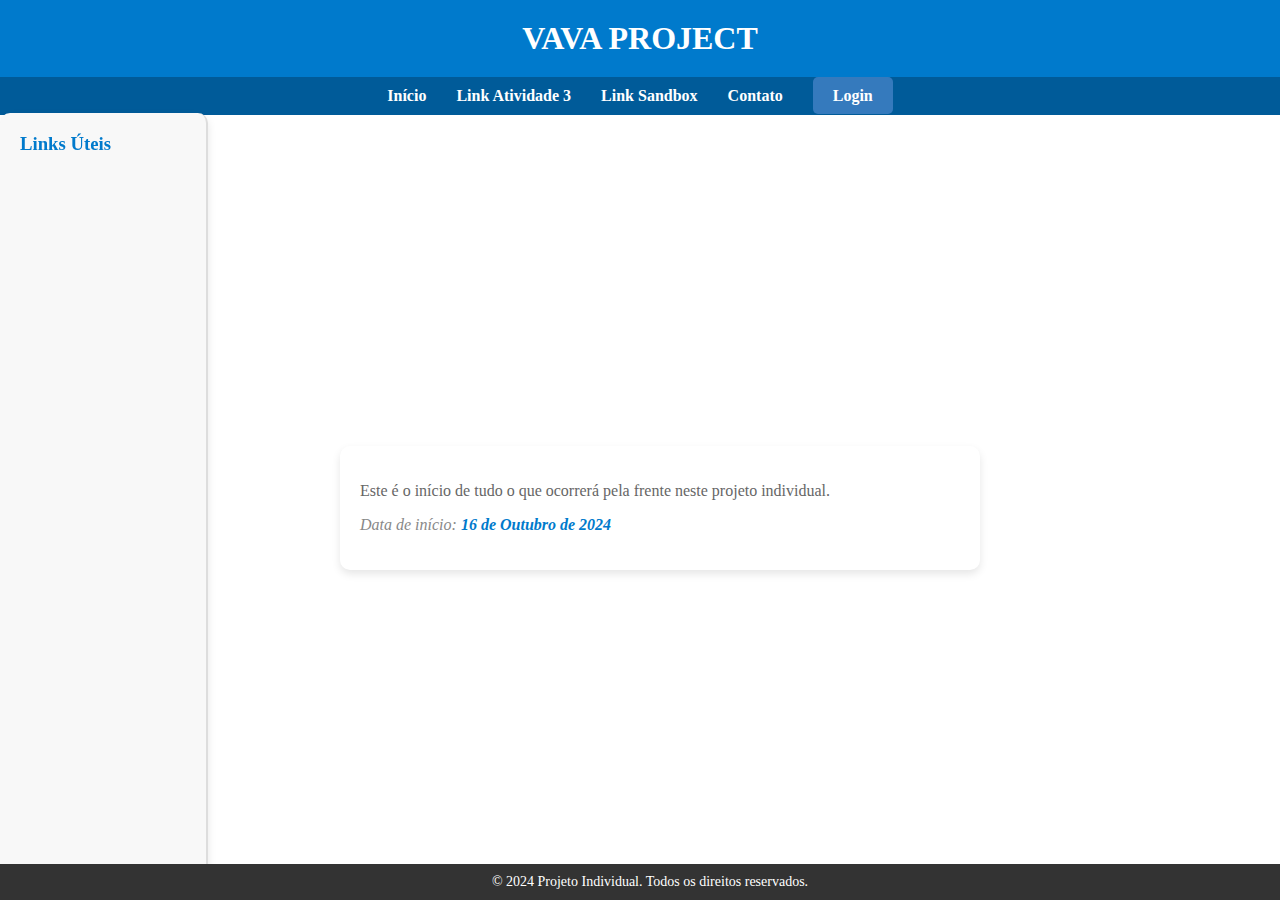
<file: infrastructure/pages/index.html>
<!DOCTYPE html>
<html lang="pt-BR">

<head>
    <meta charset="UTF-8">
    <meta name="viewport" content="width=device-width, initial-scale=1.0">
    <title>Início do Projeto</title>

    <link rel="shortcut icon" href="../assets/images/favicon.ico" type="image/x-icon">
    <link rel="stylesheet" href="../assets/css/index.css">
    <!--Link para o arquivo CSS externo -->
</head>

<body>
    <!-- Cabeçalho da página -->
    <header>
        <div class="header-container">
            <h1>VAVA PROJECT</h1>

        </div>
    </header>

    <!-- Navegação principaal -->
    <nav class="main-navigation">
        <ul>
            <li><a href="#inicio">Início</a></li>
            <li> <a href="./atividade-3.html">Link Atividade 3</a></li>
            <li><a href="./sandbox.html">Link Sandbox</a> </li>
            <li><a href="#contato">Contato</a></li>
            <li> <a href="../register/login.html" class="login-link">Login</a></li>
        </ul>
    </nav>

    <!-- Conteúdo principal da páginaa -->
    <main>
        <div class="main-container">
            <!-- Artigos e conteúdos -->
            <article class="content">
                <p class="intro-text">Este é o início de tudo o que ocorrerá pela frente neste projeto individual.</p>
                <p class="date">Data de início: <span class="highlight">16 de Outubro de 2024</span></p>
            </article>
        </div>

        <!-- Barra lateral -->
        <aside>
            <div class="aside-container">
                <h3>Links Úteis</h3>

            </div>
        </aside>
    </main>

    <!-- Rodapé da página -->
    <footer>
        <div class="footer-container">
            <p>&copy; 2024 Projeto Individual. Todos os direitos reservados.</p>
        </div>
    </footer>
</body>

</html>
</file>
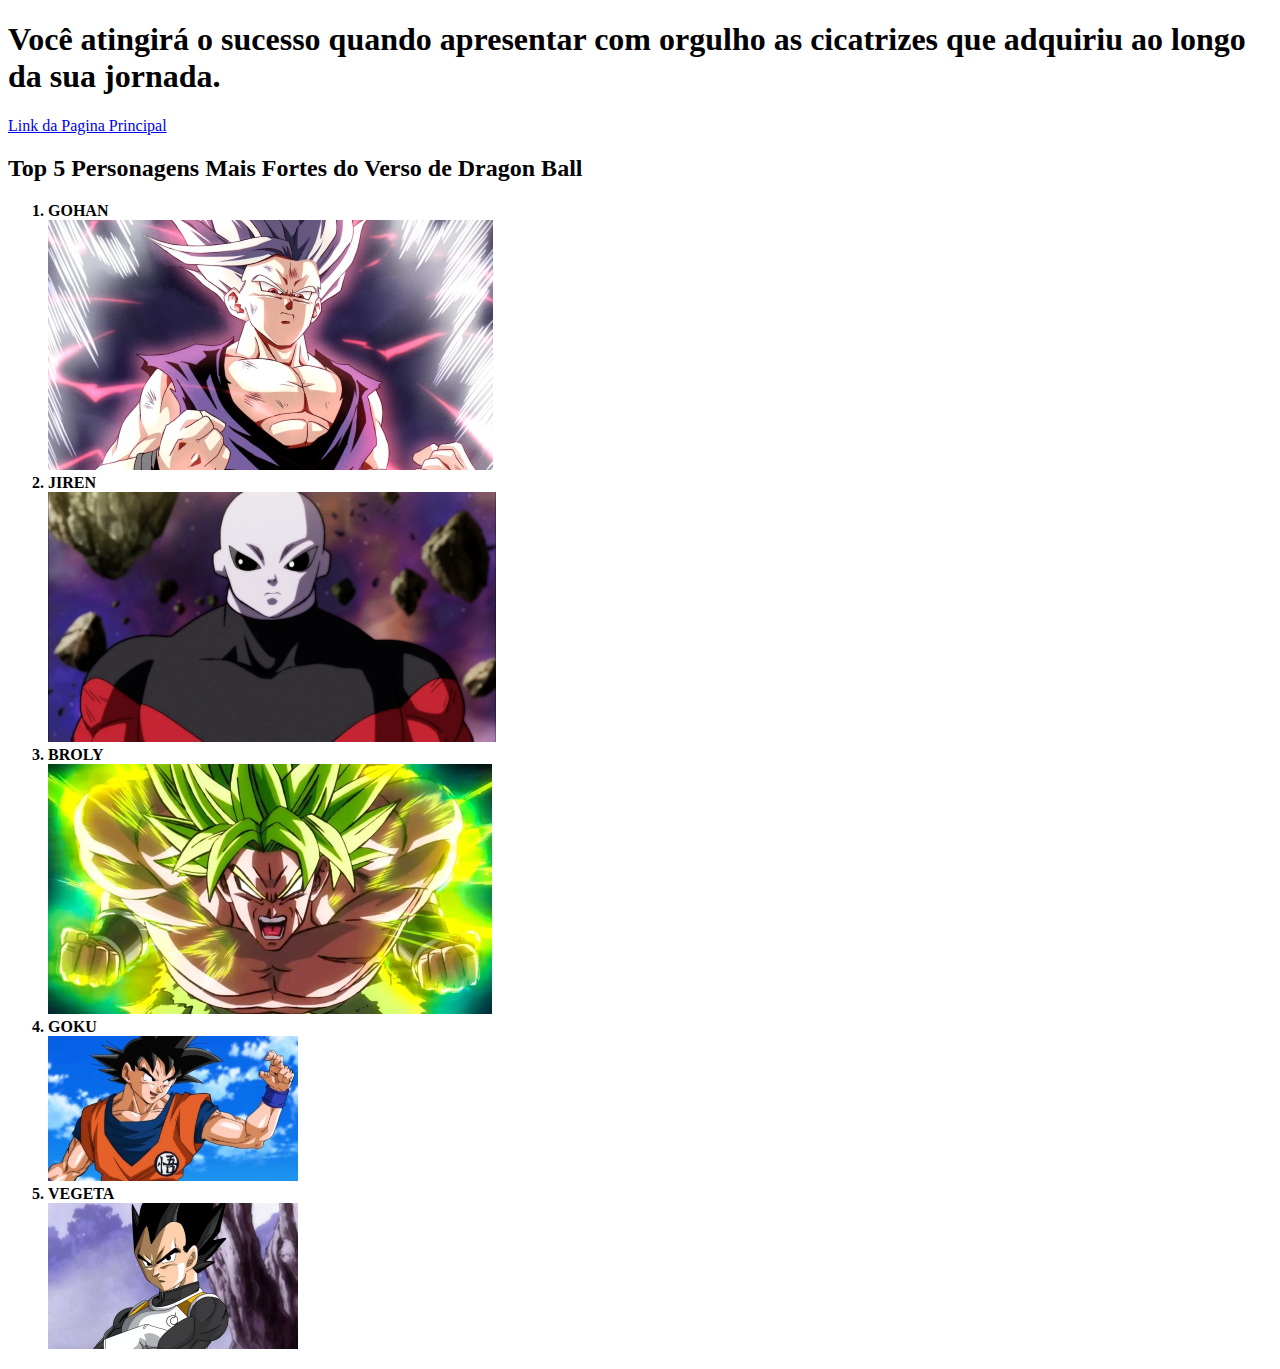
<file: infrastructure/pages/atividade-3.html>
<!DOCTYPE html>
<html lang="pt-BR">
<!-- Declaração do tipo de documento e idioma como inglês. -->

<head>
    <meta charset="UTF-8">
    <!--Define o conjunto de caracteres da página como UTF-8, que suporta uma ampla gama de caracteres. -->

    <meta name="viewport" content="width=device-width, initial-scale=1.0">
    <!-- Define a largura da páginaa para ser igual à largura da tela do dispositivo e escala inicial de 1.0. Importante para responsividade em dispositivos móveis. -->

    <title>Document</title>
    <!-- Este título será mostrado na aba do navegador. -->

    <title>Atividade 3 do projeto!</title>
    <!-- Título da página, exibido na aba do navegador. Apenas o segundo título será usado, então o primeiro é redundante. -->

    <!-- Link para o favicon do site -->
    <link rel="shortcut icon" href="../assets/images/favicon.ico" type="image/x-icon">
    <!-- Link para o ícone do site, conhecido como favicon, que será exibido na aba do navegador. -->

</head>

<body>
    <!-- Início d corpo da página -->

    <h1>Você atingirá o sucesso quando apresentar com orgulho as cicatrizes que adquiriu ao longo da sua jornada.</h1>
    <!-- Cabeçalho principal da página com uma mensagem motivacional. -->

    <a href="./index.html">Link da Pagina Principal</a>
    <!-- Link que leva o usuário à página principal. -->

    <h2>Top 5 Personagens Mais Fortes do Verso de Dragon Ball</h2>
    <!-- Cabeçalho menor introduzindo a lista de personagens mais fortes. -->

    <ol>
        <!-- Início de uma lista ordenada (numerada) dos personagens. -->

        <strong>
            <!-- O texto dentro dessa tag ficará em negrito, embora esta tag seja usada de forma não ideal para listas e imagens. -->

            <li>GOHAN</li>
            <!-- Primeiro item da lista, GOHAN. -->
            <img src="../assets/images/gohan.png">
            <!-- Imagem associada a GOHAN, com caminho relativo. -->

            <li>JIREN</li>
            <!-- Segundo item da lista, JIREN. -->
            <img src="../assets/images/jiren.png">
            <!-- Imagem associada a JIREN. -->

            <li>BROLY</li>
            <!-- Terceiro item da lista, BROLY. -->
            <img src="../assets/images/broly.png">
            <!-- Imagem associada a BROLY. -->

            <li>GOKU</li>
            <!-- Quarto item da lista, GOKU. -->
            <img src="../assets/images/goku.png">
            <!-- Imagem associada a GOKU. -->

            <li>VEGETA</li>
            <!-- Quinto item da lista, VEGETA. -->
            <img src="../assets/images/vegeta.png">
            <!-- Imagem associada a VEGETA. -->

        </strong>
        <!-- Fim da tag de negrito que afeta toda a lista. -->

    </ol>
    <!-- Fim da lista ordenada. -->

</body>

</html>
</file>
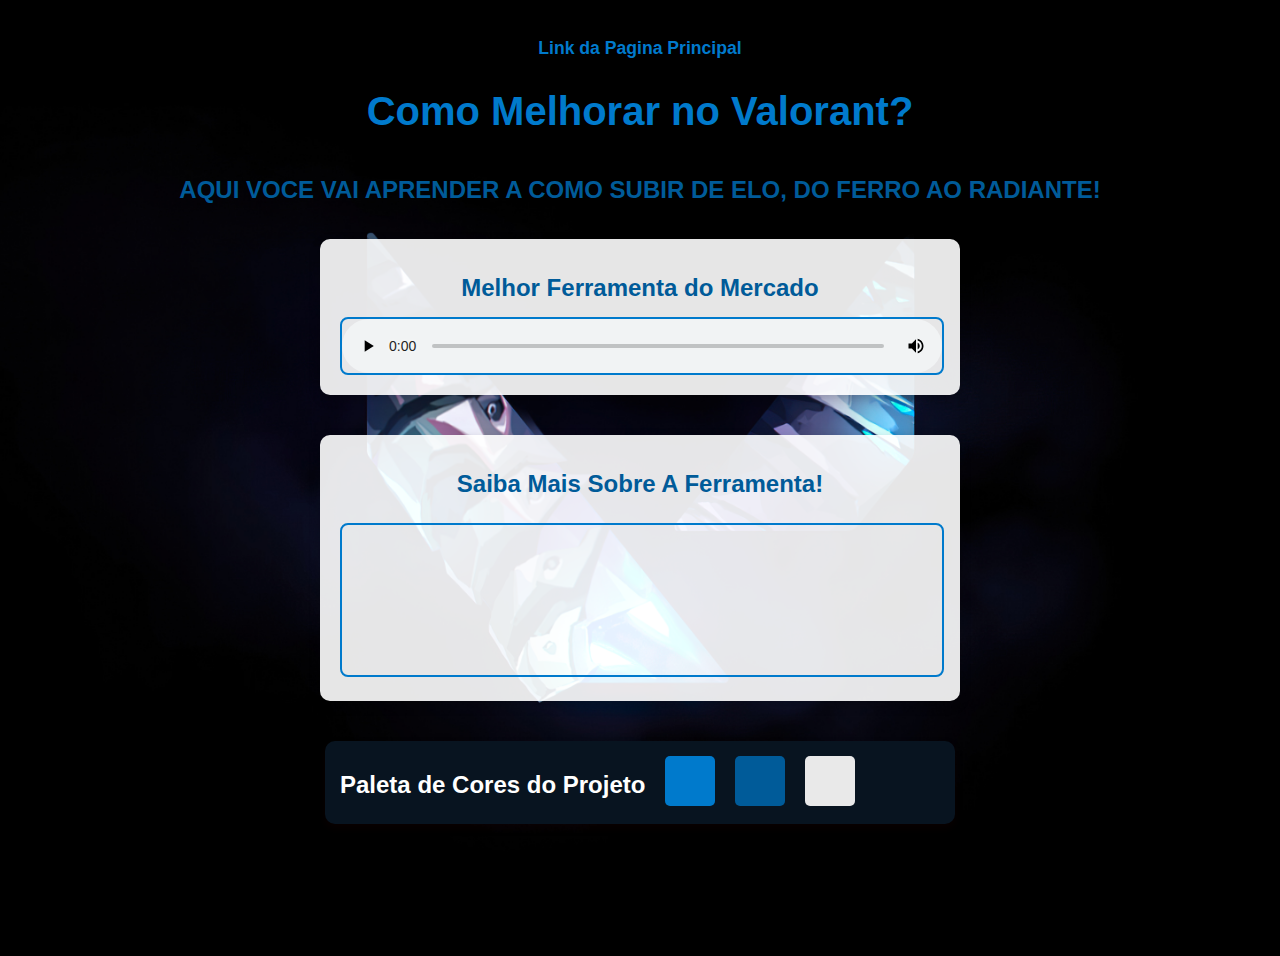
<file: infrastructure/pages/sandbox.html>
<!DOCTYPE html>
<html lang="pt-BR">

<head>
    <meta charset="UTF-8">
    <meta name="viewport" content="width=device-width, initial-scale=1.0">
    <title>Sandbox</title>
    <!-- Link para o  CSS externo -->
    <link rel="stylesheet" href="../assets/css/elements.css">
    <!--Adicionando Favicon-->
    <link rel="shortcut icon" href="../assets/images/favicon.ico" type="image/x-icon">
</head>

<body class="sandbox"> <!--Definindo Sandbox como umaa classe-->
    <a href="./index.html">Link da Pagina Principal</a>
    <h1>Como Melhorar no Valorant?</h1>
    <h2>AQUI VOCE VAI APRENDER A COMO SUBIR DE ELO, DO FERRO AO RADIANTE!</h2>

    <!--Seção de Áudio -->
    <section>
        <h2>Melhor Ferramenta do Mercado</h2>
        <audio controls>
            <source src="../assets/Midia/lupivlr.ogg" type="audio/ogg">
            Seu navegador não suporta o elemento de áudio.
        </audio>
    </section>

    <!-- Seção de Vídeo -->
    <section>
        <h2>Saiba Mais Sobre A Ferramenta!</h2>
        <!--Link do Vídeo Escolhido-->
        <iframe width="800" height="450" src="https://www.youtube.com/embed/g5K5TRSEYd0?si=SAuc6zlEBKlBW2m_"
            title="YouTube video player" frameborder="0"
            allow="accelerometer; autoplay; clipboard-write; encrypted-media; gyroscope; picture-in-picture; web-share"
            referrerpolicy="strict-origin-when-cross-origin" allowfullscreen></iframe>
    </section>

    <!-- Paleta de Cores -->

    <section class="palette">
        <h2>Paleta de Cores do Projeto</h2>
        <div class="palette-color palette-blue-light"></div>
        <div class="palette-color palette-blue-dark"></div>
        <div class="palette-color palette-white"></div>
    </section>

</body>

</html>
</file>
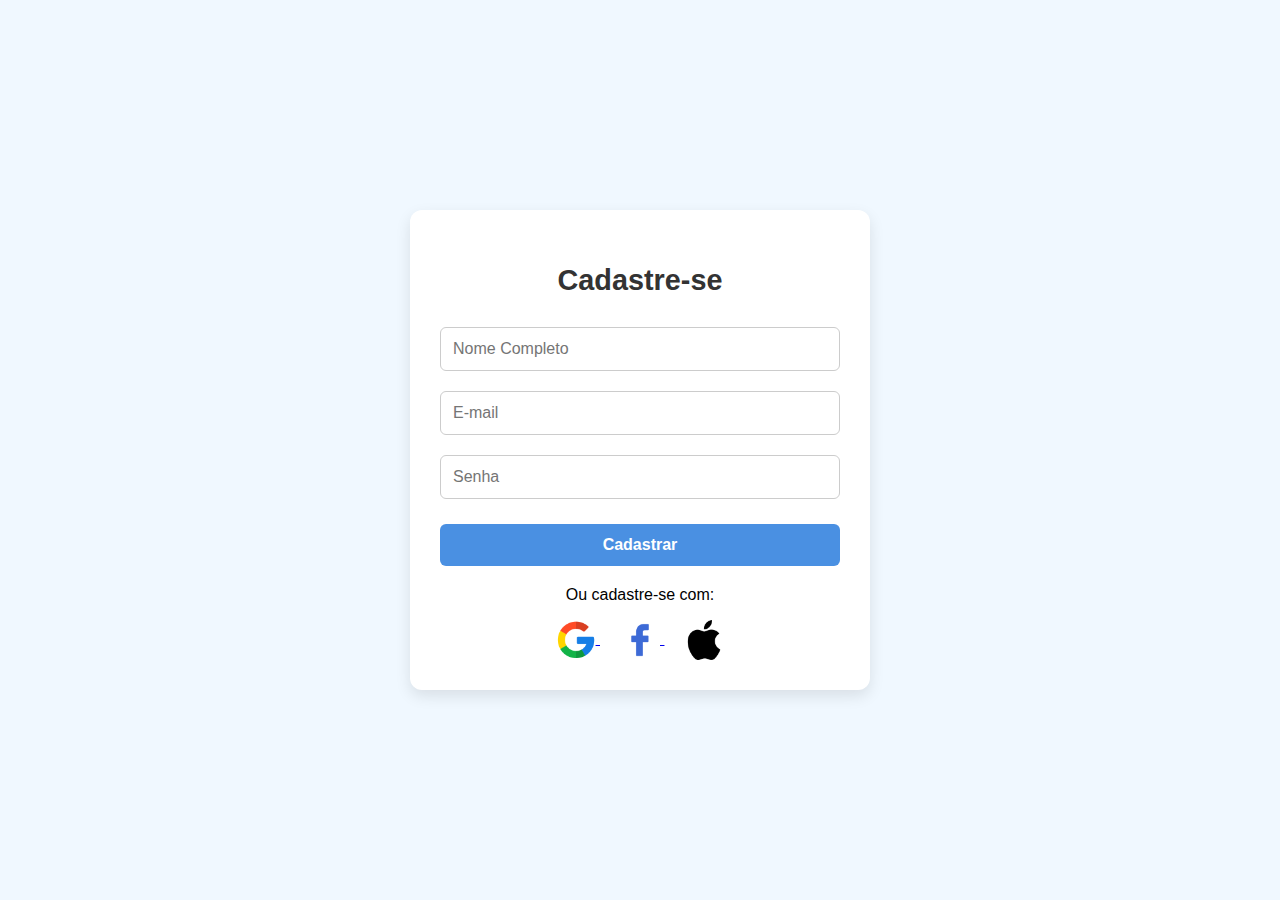
<file: infrastructure/register/cadastro.html>
<!DOCTYPE html>
<html lang="pt-BR"> <!-- Define o idioma da página como Português do Brasil -->

<head>
    <meta charset="UTF-8"> <!-- Define a codificação de caracteres como UTF-8 -->
    <meta name="viewport" content="width=device-width, initial-scale=1.0">
    <!-- Torna a página responsiva para dispositivos móveis -->
    <title>Cadastro</title> <!-- Título da página que aparece na aba do navegador -->
    <link rel="shortcut icon" href="../assets/images/favicon.ico" type="image/x-icon">
    <!-- Ícone que aparece na aba do navegador -->
    <link rel="stylesheet" href="../assets/css/cadastro.css"> <!-- Link para o arquivo CSS que estiliza a página -->
</head>

<body>
    <div class="container"> <!-- Container principal que envolve todo o conteúdo da página -->
        <h2>Cadastre-se</h2> <!-- Título da página -->

        <!-- Formulário de cadastro -->
        <form action="../register/login.html" method="get">
            <!-- Formulário que redireciona para login.html após o envio -->
            <input type="text" placeholder="Nome Completo" required>
            <!-- Campo de entrada para o nome completo, obrigatório -->
            <input type="email" placeholder="E-mail" required>
            <!-- Campo de entrada para o e-mail, obrigatório, com validação de formato de e-mail -->
            <input type="password" placeholder="Senha" required pattern=".{6,18}"
                title="A senha deve ter entre 6 e 18 caracteres."> <!-- Mensagem exibida se a validação falhar -->
            <button type="submit">Cadastrar</button> <!-- Botão de envio do formulário -->
        </form>

        <!-- Seção para login social -->
        <div class="social-login">
            <p>Ou cadastre-se com:</p> <!-- Texto que introduz as opções de login social -->
            <a href="URL_GOOGLE_AUTH"> <!-- Link de autenticação com o Google -->
                <img src="../assets/images/google.png" alt="Cadastro com Google"> <!-- Imagem de login com o Google -->
            </a>
            <a href="URL_FACEBOOK_AUTH"> <!-- Link de autenticação com o Facebook -->
                <img src="../assets/images/facebook.png" alt="Cadastro com Facebook">
                <!-- Imagem de login com o Facebook -->
            </a>
            <a href="URL_APPLE_AUTH"> <!-- Link de autenticação com a Apple -->
                <img src="../assets/images/apple.png" alt="Cadastro com Apple"> <!-- Imagem de login com a Apple -->
            </a>
        </div>
    </div>
</body>

</html>
</file>
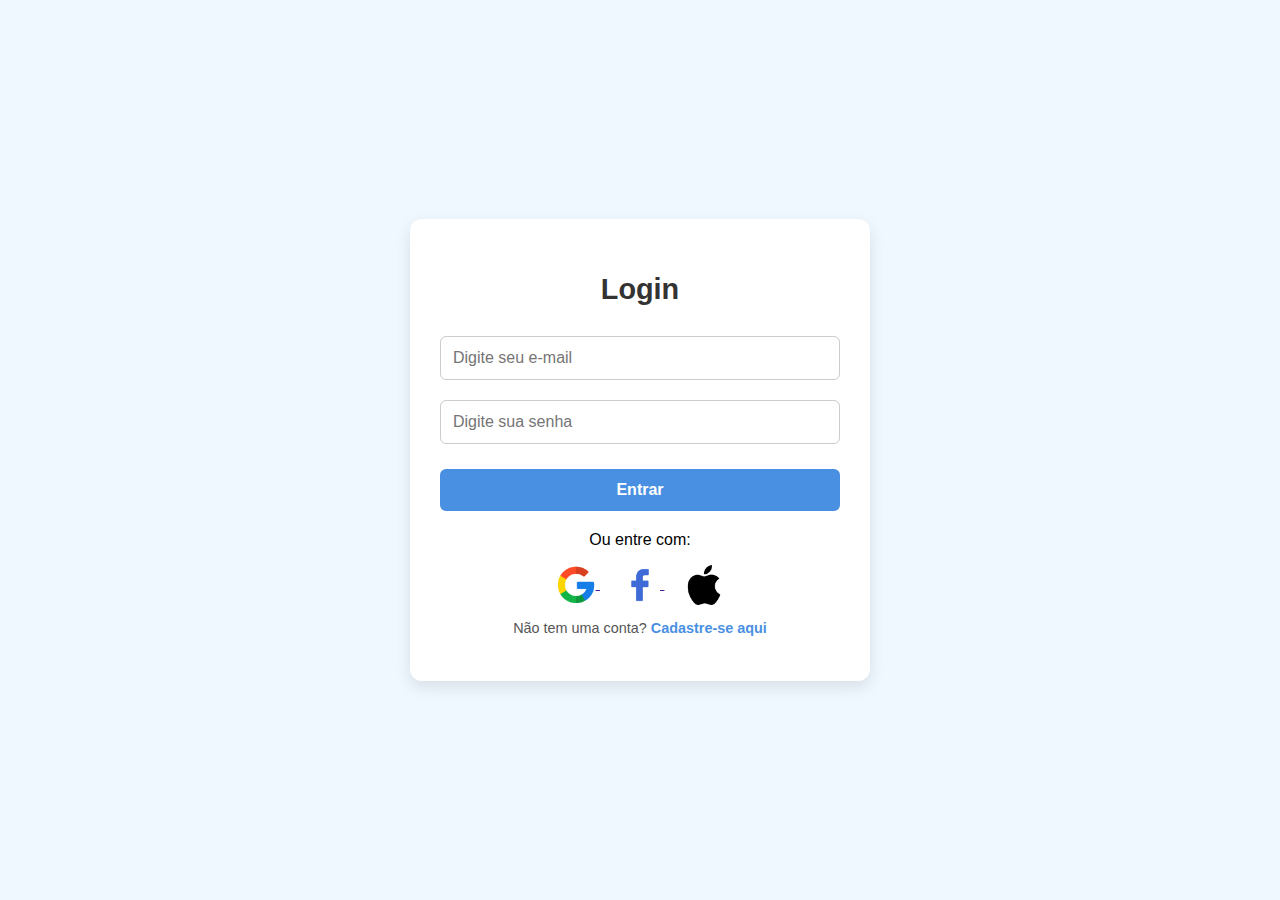
<file: infrastructure/register/login.html>
<!DOCTYPE html>
<html lang="pt-BR"> <!-- Define o idioma da página como Português do Brasil -->

<head>
    <meta charset="UTF-8"> <!-- Define a codificação de caracteres como UTF-8 -->
    <meta name="viewport" content="width=device-width, initial-scale=1.0"> <!-- Torna a página responsiva para dispositivos móveis -->
    <title>Login</title> <!-- Título da página que aparece na aba do navegador -->
    <link rel="shortcut icon" href="../assets/images/favicon.ico" type="image/x-icon"> <!-- Ícone que aparece na aba do navegador -->
    <link rel="stylesheet" href="../assets/css/login.css"> <!-- Link para o arquivo CSS que estiliza a página -->
</head>

<body>
    <div class="container"> <!-- Container principal que envolve todo o conteúdo da página -->
        <h2>Login</h2> <!-- Título da seção de login -->

        <!-- Formulário de login -->
        <form action="../register/tabela.html" method="get"> <!-- Formulário que redireciona para tabela.html após o envio -->
            <input type="email" placeholder="Digite seu e-mail" required> <!-- Campo de entrada de e-mail, obrigatório, com validação de formato de e-mail -->
            <input type="password" placeholder="Digite sua senha" required 
                   pattern=".{6,18}" 
                   title="A senha deve ter entre 6 e 18 caracteres."> <!-- Mensagem de ajuda exibida em caso de falha na validação -->
            <button type="submit">Entrar</button> <!-- Botão de envio do formulário -->
        </form>

        <!-- Seção para login social -->
        <div class="social-login">
            <p>Ou entre com:</p> <!-- Texto que introduz as opções de login social -->
            <a href=""> <!-- Link de login com o Google -->
                <img src="../assets/images/google.png" alt="Login com Google"> <!-- Imagem de login com o Google -->
            </a>
            <a href=""> <!-- Link de login com o Facebook -->
                <img src="../assets/images/facebook.png" alt="Login com Facebook"> <!-- Imagem de login com o Facebook -->
            </a>
            <a href=""> <!-- Link de login com a Apple -->
                <img src="../assets/images/apple.png" alt="Login com Apple"> <!-- Imagem de login com a Apple -->
            </a>
        </div>

        <!-- Seção de rodapé -->
        <div class="footer">
            <p>Não tem uma conta? <a href="../register/cadastro.html">Cadastre-se aqui</a></p> <!-- Link para a página de cadastro -->
        </div>
    </div>
</body>

</html>
</file>
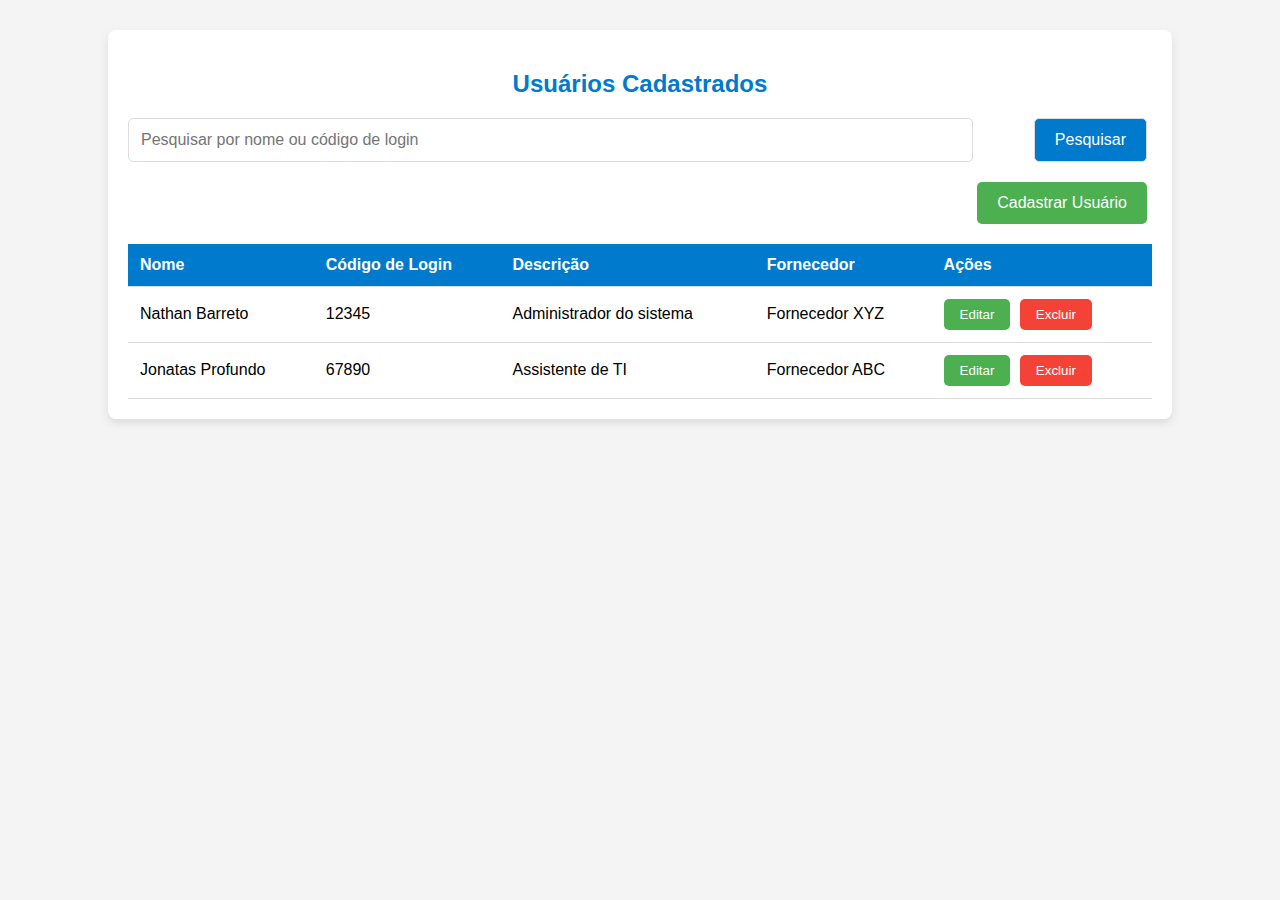
<file: infrastructure/register/tabela.html>
<!DOCTYPE html>
<html lang="pt-BR"> <!-- Define o idioma da página como Português do Brasil -->

<head>
    <meta charset="UTF-8"> <!-- Define a codificação de caracteres como UTF-8 -->
    <meta name="viewport" content="width=device-width, initial-scale=1.0">
    <!-- Torna a página responsiva em dispositivos móveis -->
    <title>Tabela</title> <!-- Título da página que aparece na aba do navegador -->
    <link rel="shortcut icon" href="../assets/images/favicon.ico" type="image/x-icon">
    <!-- Ícone que aparece na aba do navegador -->
    <link rel="stylesheet" href="../assets/css/tabela.css"> <!-- Link para o arquivo CSS que estiliza a página -->
</head>

<body>
    <div class="container"> <!-- Container principal para organizar o layout da página -->
        <h2>Usuários Cadastrados</h2> <!-- Título da página -->

        <!-- Barra de Pesquisa com Botão -->
        <div class="search-container"> <!-- Div que contém a barra de pesquisa e o botão -->
            <input type="text" id="search" placeholder="Pesquisar por nome ou código de login">
            <!-- Campo de entrada para pesquisa -->
            <button id="search-btn">Pesquisar</button> <!-- Botão para iniciar a pesquisa -->
        </div>

        <!-- Botão para cadastrar usuários -->
        <div class="add-user-container"> <!-- Div que contém o botão de cadastro -->
            <button id="add-user-btn">Cadastrar Usuário</button> <!-- Botão para adicionar um novo usuário -->
        </div>

        <table> <!-- Início da tabela -->
            <thead> <!-- Cabeçalho da tabela -->
                <tr>
                    <th>Nome</th> <!-- Coluna para o nome do usuário -->
                    <th>Código de Login</th> <!-- Coluna para o código de login -->
                    <th>Descrição</th> <!-- Coluna para a descrição do usuário -->
                    <th>Fornecedor</th> <!-- Coluna para o fornecedor associado -->
                    <th>Ações</th> <!-- Coluna para botões de ações (editar/excluir) -->
                </tr>
            </thead>
            <tbody> <!-- Corpo da tabela onde os dados dos usuários são exibidos -->
                <!-- Exemplo de uma linha de dados -->
                <tr>
                    <td>Nathan Barreto</td> <!-- Nome do usuário -->
                    <td>12345</td> <!-- Código de login do usuário -->
                    <td>Administrador do sistema</td> <!-- Descrição do usuário -->
                    <td>Fornecedor XYZ</td> <!-- Nome do fornecedor associado -->
                    <td>
                        <button class="edit-btn">Editar</button> <!-- Botão para editar o registro -->
                        <button class="delete-btn">Excluir</button> <!-- Botão para excluir o registro -->
                    </td>
                </tr>
                <tr>
                    <td>Jonatas Profundo</td> <!-- Nome do usuário -->
                    <td>67890</td> <!-- Código de login do usuário -->
                    <td>Assistente de TI</td> <!-- Descrição do usuário -->
                    <td>Fornecedor ABC</td> <!-- Nome do fornecedor associado -->
                    <td>
                        <button class="edit-btn">Editar</button> <!-- Botão para editar o registro -->
                        <button class="delete-btn">Excluir</button> <!-- Botão para excluir o registro -->
                    </td>
                </tr>
                <!-- Mais linhas podem ser adicionadas aqui -->
            </tbody>
        </table>
    </div>
</body>

</html>
</file>
<file: infrastructure/assets/css/index.css>
/* Estilos gerais */
body {
    display: flex; /* Define que o conteúdo do body será exibido em um contêiner flex */
    flex-direction: column; /* Organiza o conteúdo em uma coluna vertical */
    min-height: 100vh; /* Faz o body ocupar no mínimo toda a altura da janela */
    margin: 0; /* Remove a margem padrão do body */
}

/* Cabeçalho */
.header-container {
    background-color: #007acc; /* Define a cor de fundo azul */
    color: #fff; /* Define a cor do texto como branca */
    padding: 20px; /* Adiciona espaçamento interno */
    text-align: center; /* Centraliza o texto */
}

header h1 {
    margin: 0; /* Remove a margem ao redor do título */
}

.login-link {
    color: #ffffff; /* Cor do texto branca */
    background-color: #357abd; /* Cor de fundo azul mais escuro */
    text-decoration: none; /* Remove sublinhado */
    padding: 10px 20px; /* Adiciona espaçamento interno */
    border-radius: 5px; /* Bordas arredondadas */
    font-weight: bold; /* Texto em negrito */
    transition: background-color 0.3s, transform 0.2s; /* Animações para hover e clique */
}

/* Efeitos de hover e active para o link de login */
.login-link:hover {
    background-color: #285a8d; /* Muda a cor de fundo ao passar o mouse */
}

.login-link:active {
    transform: scale(0.98); /* Reduz ligeiramente o tamanho ao clicar */
}

/* Responsividade */
@media (max-width: 768px) {
    .header-container {
        flex-direction: column; /* Alinha o conteúdo em coluna */
        align-items: flex-start; /* Alinha à esquerda */
    }

    .login-link {
        margin-top: 10px; /* Adiciona margem superior */
        width: 100%; /* Faz o link ocupar toda a largura */
        text-align: center; /* Centraliza o texto */
    }
}

main {
    display: flex; /* Define um contêiner flex */
    justify-content: center; /* Centraliza o conteúdo horizontalmente */
    align-items: center; /* Centraliza o conteúdo verticalmente */
    flex-grow: 1; /* Faz com que o main ocupe o espaço restante disponível */
}

/* Navegação principal */
.main-navigation {
    background-color: #005b99; /* Cor de fundo azul escuro */
    padding: 10px; /* Adiciona espaçamento interno */
    text-align: center; /* Centraliza o texto */
}

.main-navigation ul {
    list-style: none; /* Remove as bolinhas da lista */
    padding: 0; /* Remove o espaçamento interno */
    margin: 0; /* Remove a margem */
    display: flex; /* Exibe os itens da lista em linha */
    justify-content: center; /* Centraliza os itens horizontalmente */
}

.main-navigation li {
    margin: 0 15px; /* Adiciona margem horizontal entre os itens */
}

.main-navigation a {
    color: #fff; /* Cor do texto branca */
    text-decoration: none; /* Remove sublinhado */
    font-weight: bold; /* Texto em negrito */
}

.main-navigation a:hover {
    color: #ffcc00; /* Muda a cor do texto ao passar o mouse */
}

/* Container principal dentro do main */
.main-container {
    margin-left: 25%; /* Cria espaço à esquerda para o aside */
    padding: 20px; /* Adiciona espaçamento interno */
    background-color: #fff; /* Cor de fundo branca */
    box-sizing: border-box; /* Inclui o padding no tamanho total */
    align-items: center; /* Centraliza os itens verticalmente */
    height: auto; /* Altura automática */
    width: 75%; /* Largura do container principal */
}

/* Links principais */
.links {
    display: flex; /* Exibe os links em um contêiner flex */
    flex-direction: column; /* Alinha os links verticalmente */
    gap: 20px; /* Espaçamento entre os links */
    justify-content: center; /* Centraliza verticalmente */
    align-items: center; /* Centraliza horizontalmente */
    margin-top: 20px; /* Adiciona margem superior */
}

.links a:hover {
    color: #005b99; /* Muda a cor do texto ao passar o mouse */
}

/* Artigo */
.content {
    max-width: 600px; /* Define a largura máxima */
    background-color: #fff; /* Cor de fundo branca */
    padding: 20px; /* Adiciona espaçamento interno */
    border-radius: 10px; /* Bordas arredondadas */
    box-shadow: 0 4px 8px rgba(0, 0, 0, 0.1); /* Adiciona sombra */
}

.intro-text {
    color: #666; /* Cor de texto cinza */
}

.date {
    font-style: italic; /* Texto em itálico */
    color: #888; /* Cor de texto cinza claro */
}

.date .highlight {
    color: #007acc; /* Destaque com cor azul */
    font-weight: bold; /* Texto em negrito */
}

/* Barra lateral */
aside {
    height: 83vh; /* Altura de 83% da altura da janela */
    background-color: #f8f8f8; /* Cor de fundo cinza claro */
    padding: 20px; /* Adiciona espaçamento interno */
    border-radius: 10px; /* Bordas arredondadas */
    box-shadow: 0 4px 8px rgba(0, 0, 0, 0.1); /* Adiciona sombra */
    width: 13%; /* Largura da barra lateral */
    border-right: 2px solid #ddd; /* Borda direita */
    position: fixed; /* Posiciona a barra lateral fixa */
    left: 0; /* Posiciona à esquerda */
    bottom: 0; /* Faz com que vá até o fundo da tela */
}

.aside-container h3 {
    color: #007acc; /* Cor do título azul */
    margin-top: 0; /* Remove margem superior */
}

.aside-container ul {
    list-style-type: none; /* Remove as bolinhas da lista */
    padding: 0; /* Remove o espaçamento interno */
}

.aside-container ul li {
    margin-bottom: 10px; /* Adiciona margem inferior entre os itens */
}

.aside-container ul li a {
    text-decoration: none; /* Remove sublinhado */
    color: #333; /* Cor do texto cinza escuro */
    display: block; /* Exibe os links como blocos */
}

.aside-container ul li a:hover {
    color: #007acc; /* Muda a cor do texto ao passar o mouse */
}

/* Rodapé */
footer {
    position: absolute; /* Fixar o rodapé no fundo da tela */
    bottom: 0; /* Posiciona no fundo da página */
    width: 100%; /* Largura total */
    text-align: center; /* Centraliza o texto */
    background-color: #333; /* Cor de fundo cinza escuro */
    color: #fff; /* Cor do texto branca */
    padding: 10px; /* Adiciona espaçamento interno */
}

footer p {
    margin: 0; /* Remove a margem */
    font-size: 14px; /* Tamanho da fonte */
}

/* Login social */
.social-login {
    text-align: center; /* Centraliza o conteúdo */
    margin-top: 20px; /* Adiciona margem superior */
}

.social-login a {
    margin: 0 10px; /* Adiciona margem horizontal entre os ícones */
}

.social-login img {
    width: 40px; /* Define a largura da imagem */
    height: auto; /* Ajusta a altura automaticamente */
    vertical-align: middle; /* Alinha verticalmente no meio */
}

/* Media Queries para responsividade */
@media (max-width: 992px) {
    aside {
        width: 30%; /* Aumenta a largura do aside */
    }
    .main-container {
        margin-left: 30%; /* Ajusta a margem esquerda */
        width: 70%; /* Ajusta a largura do container principal */
    }
}

@media (max-width: 768px) {
    aside {
        width: 35%; /* Aumenta a largura do aside */
    }
    .main-container {
        margin-left: 35%; /* Ajusta a margem esquerda */
        width: 65%; /* Ajusta a largura do container principal */
    }
}

@media (max-width: 576px) {
    /* Ajuste para telas menores (mobile) */
    aside {
        position: static; /* Remove a posição fixa */
        width: 100%; /* O aside ocupa a largura total */
        height: auto; /* Altura ajustada automaticamente */
        border-right: none; /* Remove a borda direita */
        border-bottom: 2px solid #ddd; /* Adiciona borda inferior */
    }
}
</file>
<file: infrastructure/assets/css/elements.css>
/* Estilos específicos para a página Sandbox */
.sandbox {
    display: flex;
    flex-direction: column;
    align-items: center;
    background-image: url('../images/vava.png'); /* Caminho para a imagem de fundo */
    background-repeat: no-repeat; /*Impede que a imagem de fundo se repita */
    background-size: cover; /* Redimensiona a imagem para cobrir a área */
    background-position: center; /* Centraliza a imagem de fundo */
    font-family: Arial, sans-serif;
    padding: 20px;
    min-height: 100vh;
    color: #333;
}

/* Estilo para o título principal */
.sandbox h1 {
    color: #007acc; /* Azul claro */
    font-size: 2.5em;
    margin-top: 20px;
    text-align: center;
}

/* Estilo para o subtítulo */
.sandbox h2 {
    color: #005b99; /* Azul escuro */
    font-size: 1.5em;
    margin: 15px 0;
    text-align: center;
}

/* Seção geral com borda e sombreamento */
.sandbox section {
    background-color: rgba(255, 255, 255, 0.9);
    border-radius: 10px;
    box-shadow: 0 4px 12px rgba(0, 0, 0, 0.2);
    padding: 20px;
    margin: 20px 0;
    width: 100%;
    max-width: 600px;
    text-align: center;
}

/* Estilo para os elementos de áudio e vídeo */
.sandbox iframe {
    margin-top: 10px;
    border: 2px solid #007acc;
    border-radius: 8px;
    width: 800px; /* Largura fixa */
    height: 450px; /* Altura fixa */
    max-width: 100%;
    height: auto;
}

.sandbox audio {
    margin-top: 10px;
    border: 2px solid #007acc;
    border-radius: 8px;
    width: 100%; /* Mantém o elemento ocupando a largura disponível */
    max-width: 600px; /* Limita a largura máxima se necessário */
    display: block; /* Certifique-se de que o elemento seja um bloco */
}

/* Estilo para o link da página principal */
.sandbox a {
    color: #007acc;
    font-weight: bold;
    text-decoration: none;
    margin: 10px;
    transition: color 0.3s ease;
    font-size: 1.1em;
}

.palette h2 {
    margin-bottom: 10px;
    color: #ffffff;
    text-align: center;
}

.sandbox a:hover {
    color: #005b99;
    text-decoration: underline;
}

/* Estilo para a seção da paleta de cores */
.sandbox .palette {
    display: flex;
    gap: 20px;
    margin-top: 20px;
    padding: 15px;
    background-color: #081420; /* Azul escuro para o fundo da paleta */
    border-radius: 10px;
    box-shadow: 0 4px 8px rgba(43, 0, 0, 0.2);
}

/* Estilos para os tons de azul da paleta */
.palette-color {
    width: 50px;
    height: 50px;
    border-radius: 5px;
}
/* Azul claro */
.palette-blue-light {
    background-color: #007acc;
}

/* Azul escuro */
.palette-blue-dark {
    background-color: #005b99;
}

/* Branco */
.palette-white {
    background-color: #e9e9e9;
}
/* Responsividade para dispositivos móveis */
@media (max-width: 600px) {
    .sandbox h1 {
        font-size: 2em;
    }

    .sandbox h2 {
        font-size: 1.2em;
    }

    .sandbox section {
        padding: 15px;
    }
}
</file>
<file: infrastructure/assets/css/cadastro.css>
/* Estilização geral */
body {
    display: flex; /* Exibe o conteúdo do body como um contêiner flex */
    justify-content: center; /* Centraliza o conteúdo horizontalmente */
    align-items: center; /* Centraliza o conteúdo verticalmente */
    height: 100vh; /* Define a altura do body para ocupar 100% da altura da janela */
    background-color: #f0f8ff; /* Cor de fundo azul claro para um visual acolhedor */
    margin: 0; /* Remove a margem padrão */
    font-family: 'Roboto', sans-serif; /* Define a fonte padrão */
}

/* Container do formulário */
.container {
    width: 100%; /* Define a largura do contêiner para ocupar 100% do espaço pai */
    max-width: 400px; /* Define a largura máxima para manter a responsividade */
    padding: 30px; /* Adiciona espaçamento interno */
    background-color: #ffffff; /* Cor de fundo branca */
    border-radius: 12px; /* Bordas arredondadas */
    box-shadow: 0 6px 15px rgba(0, 0, 0, 0.1); /* Adiciona sombra para um efeito de elevação */
    text-align: center; /* Centraliza o texto */
    margin: 20px; /* Adiciona margem ao redor do contêiner */
}

/* Título */
h2 {
    margin-bottom: 20px; /* Adiciona espaço abaixo do título */
    font-size: 1.8em; /* Define o tamanho da fonte */
    color: #333; /* Cor do texto cinza escuro */
}

/* Inputs de formulário */
input[type="text"],
input[type="email"],
input[type="password"] {
    width: 100%; /* Faz os inputs ocuparem toda a largura do contêiner */
    padding: 12px; /* Adiciona espaçamento interno */
    margin: 10px 0; /* Adiciona margem acima e abaixo */
    border: 1px solid #ccc; /* Adiciona uma borda cinza clara */
    border-radius: 6px; /* Bordas arredondadas */
    font-size: 1em; /* Define o tamanho da fonte */
    box-sizing: border-box; /* Inclui o padding e a borda no tamanho total */
    transition: border-color 0.3s; /* Transição suave para a mudança de cor da borda */
}

input[type="text"]:focus,
input[type="email"]:focus,
input[type="password"]:focus {
    border-color: #4a90e2; /* Cor de destaque azul quando o input está focado */
    outline: none; /* Remove a borda de foco padrão */
}

/* Botão de envio */
button {
    width: 100%; /* Faz o botão ocupar toda a largura do contêiner */
    padding: 12px; /* Adiciona espaçamento interno */
    background-color: #4a90e2; /* Cor de fundo azul */
    border: none; /* Remove a borda */
    color: #fff; /* Cor do texto branca */
    border-radius: 6px; /* Bordas arredondadas */
    font-size: 1em; /* Define o tamanho da fonte */
    font-weight: bold; /* Texto em negrito */
    cursor: pointer; /* Mostra o ponteiro de clique */
    margin-top: 15px; /* Adiciona margem superior */
    transition: background-color 0.3s, transform 0.2s; /* Transição suave para hover e clique */
}

button:hover {
    background-color: #357abd; /* Muda a cor de fundo ao passar o mouse */
}

button:active {
    transform: scale(0.98); /* Reduz ligeiramente o botão ao clicar */
}

/* Rodapé */
.footer {
    margin-top: 15px; /* Adiciona margem superior */
    font-size: 0.9em; /* Define o tamanho da fonte */
    color: #555; /* Cor do texto cinza */
}

/* Estilização de login social */
.social-login {
    text-align: center; /* Centraliza o conteúdo */
    margin-top: 20px; /* Adiciona margem superior */
}

.social-login a {
    margin: 0 10px; /* Adiciona margem horizontal */
}

.social-login img {
    width: 40px; /* Define a largura da imagem */
    height: auto; /* Mantém a proporção da imagem */
    vertical-align: middle; /* Alinha verticalmente no meio */
}

/* Responsividade */
@media (max-width: 600px) {
    .container {
        padding: 20px; /* Reduz o padding em telas menores */
    }

    h2 {
        font-size: 1.5em; /* Reduz o tamanho da fonte do título em telas menores */
    }

    button {
        padding: 10px; /* Reduz o padding do botão */
    }
}
</file>
<file: infrastructure/assets/css/login.css>
/* Estilização geral */
body {
    display: flex; /* Define a exibição do body como flexbox */
    justify-content: center; /* Centraliza horizontalmente */
    align-items: center; /* Centraliza verticalmente */
    height: 100vh; /* Ocupa a altura total da janela de visualização */
    background-color: #f0f8ff; /* Define a cor de fundo */
    margin: 0; /* Remove a margem padrão */
    font-family: 'Roboto', sans-serif; /* Define a fonte do texto */
}

/* Container do formulário */
.container {
    width: 100%; /* Largura total */
    max-width: 400px; /* Largura máxima de 400px */
    padding: 30px; /* Espaçamento interno */
    background-color: #ffffff; /* Cor de fundo branca */
    border-radius: 12px; /* Bordas arredondadas */
    box-shadow: 0 6px 15px rgba(0, 0, 0, 0.1); /* Sombra para efeito de profundidade */
    text-align: center; /* Centraliza o texto */
    margin: 20px; /* Espaçamento externo */
}

/* Título */
h2 {
    margin-bottom: 20px; /* Espaço abaixo do título */
    font-size: 1.8em; /* Tamanho da fonte */
    color: #333; /* Cor do texto */
}

/* Inputs de formulário */
input[type="email"],
input[type="password"] {
    width: 100%; /* Largura total */
    padding: 12px; /* Espaçamento interno */
    margin: 10px 0; /* Margem superior e inferior */
    border: 1px solid #ccc; /* Borda cinza clara */
    border-radius: 6px; /* Bordas arredondadas */
    font-size: 1em; /* Tamanho da fonte */
    box-sizing: border-box; /* Inclui o padding na largura total */
    transition: border-color 0.3s; /* Transição suave da cor da borda */
}

input[type="email"]:focus,
input[type="password"]:focus {
    border-color: #4a90e2; /* Cor da borda ao focar */
    outline: none; /* Remove o contorno padrão */
}

/* Botão de envio */
button {
    width: 100%; /* Largura total */
    padding: 12px; /* Espaçamento interno */
    background-color: #4a90e2; /* Cor de fundo */
    border: none; /* Sem borda */
    color: #fff; /* Cor do texto */
    border-radius: 6px; /* Bordas arredondadas */
    font-size: 1em; /* Tamanho da fonte */
    font-weight: bold; /* Texto em negrito */
    cursor: pointer; /* Indica que é clicável */
    margin-top: 15px; /* Espaço superior */
    transition: background-color 0.3s, transform 0.2s; /* Transição de cor e transformação */
}

button:hover {
    background-color: #357abd; /* Cor de fundo ao passar o mouse */
}

button:active {
    transform: scale(0.98); /* Reduz ligeiramente o botão ao clicar */
}

/* Link para cadastro */
.footer {
    margin-top: 15px; /* Espaço superior */
    font-size: 0.9em; /* Tamanho da fonte */
    color: #555; /* Cor do texto */
}

.footer a {
    color: #4a90e2; /* Cor do link */
    text-decoration: none; /* Remove o sublinhado */
    font-weight: bold; /* Negrito */
}

.footer a:hover {
    text-decoration: underline; /* Sublinhado ao passar o mouse */
}

/* Login social */
.social-login {
    text-align: center; /* Centraliza os elementos */
    margin-top: 20px; /* Espaço superior */
}

.social-login a {
    margin: 0 10px; /* Margem lateral */
}

.social-login img {
    width: 40px; /* Ajusta a largura da imagem */
    height: auto; /* Altura automática para manter a proporção */
    vertical-align: middle; /* Alinha verticalmente ao meio */
}
</file>
<file: infrastructure/assets/css/tabela.css>
/* Estilos para a tabela */
body {
    font-family: Arial, sans-serif; /* Define a fonte do texto */
    background-color: #f4f4f4; /* Cor de fundo da página */
    margin: 0; /* Remove as margens padrão */
    padding: 0; /* Remove o espaçamento padrão */
}

/* Container principal da página */
.container {
    width: 80%; /* Largura de 80% da página */
    margin: 30px auto; /* Margem para centralizar e espaçamento superior */
    padding: 20px; /* Espaçamento interno */
    background-color: #fff; /* Cor de fundo branca */
    border-radius: 8px; /* Bordas arredondadas */
    box-shadow: 0 4px 8px rgba(0, 0, 0, 0.1); /* Sombra para dar profundidade */
}

/* Estilo do título */
h2 {
    text-align: center; /* Centraliza o título */
    color: #007acc; /* Cor azul */
}

/* Barra de Pesquisa com Botão */
.search-container {
    display: flex; /* Exibe os elementos como flex */
    justify-content: space-between; /* Espaça os elementos uniformemente */
    margin-bottom: 20px; /* Espaçamento inferior */
}

/* Estilo do campo de pesquisa */
#search {
    width: 80%; /* Largura de 80% do container */
    padding: 12px; /* Espaçamento interno */
    border-radius: 5px; /* Bordas arredondadas */
    border: 1px solid #ddd; /* Borda cinza clara */
    font-size: 16px; /* Tamanho da fonte */
}

/* Estilo do botão de pesquisa */
#search-btn {
    padding: 12px 20px; /* Espaçamento interno */
    border-radius: 5px; /* Bordas arredondadas */
    border: 1px solid #ddd; /* Borda */
    background-color: #007acc; /* Cor de fundo azul */
    color: white; /* Cor do texto */
    cursor: pointer; /* Indicador de clicável */
    font-size: 16px; /* Tamanho da fonte */
}

/* Efeito hover para o botão de pesquisa */
#search-btn:hover {
    background-color: #005a8d; /* Tom de azul mais escuro */
}

/* Container do botão para cadastrar usuário */
.add-user-container {
    text-align: right; /* Alinha o botão à direita */
    margin-bottom: 15px; /* Espaçamento inferior */
}

/* Estilo do botão de adicionar usuário */
#add-user-btn {
    padding: 12px 20px; /* Espaçamento interno */
    background-color: #4caf50; /* Cor de fundo verde */
    color: white; /* Cor do texto */
    border: none; /* Sem borda */
    border-radius: 5px; /* Bordas arredondadas */
    cursor: pointer; /* Indicador de clicável */
    font-size: 16px; /* Tamanho da fonte */
}

/* Efeito hover para o botão de adicionar usuário */
#add-user-btn:hover {
    background-color: #45a049; /* Tom de verde mais escuro */
}

/* Estilo para a tabela */
table {
    width: 100%; /* Ocupa toda a largura do container */
    border-collapse: collapse; /* Remove o espaçamento entre bordas */
    margin-top: 20px; /* Espaçamento superior */
}

/* Estilo das células da tabela */
th, td {
    padding: 12px; /* Espaçamento interno */
    text-align: left; /* Alinhamento à esquerda */
    border-bottom: 1px solid #ddd; /* Linha de divisão entre as células */
}

/* Estilo dos cabeçalhos da tabela */
th {
    background-color: #007acc; /* Cor de fundo azul */
    color: white; /* Cor do texto branco */
}

/* Estilo das linhas da tabela */
tr {
    background-color: #fff; /* Cor de fundo branca */
    transition: background-color 0.3s; /* Transição suave de cor */
}

/* Efeito hover para as linhas da tabela */
tr:hover {
    background-color: #f9f9f9; /* Cor de fundo cinza claro ao passar o mouse */
}

/* Estilo dos botões de ação (Editar e Excluir) */
button {
    padding: 8px 16px; /* Espaçamento interno */
    margin-right: 5px; /* Margem à direita */
    border: none; /* Sem borda */
    border-radius: 5px; /* Bordas arredondadas */
    cursor: pointer; /* Indicador de clicável */
}

/* Estilo específico para o botão de edição */
.edit-btn {
    background-color: #4caf50; /* Cor de fundo verde */
    color: white; /* Cor do texto */
}

/* Efeito hover para o botão de edição */
.edit-btn:hover {
    background-color: #45a049; /* Tom de verde mais escuro */
}

/* Estilo específico para o botão de exclusão */
.delete-btn {
    background-color: #f44336; /* Cor de fundo vermelho */
    color: white; /* Cor do texto */
}

/* Efeito hover para o botão de exclusão */
.delete-btn:hover {
    background-color: #da190b; /* Tom de vermelho mais escuro */
}
</file>
